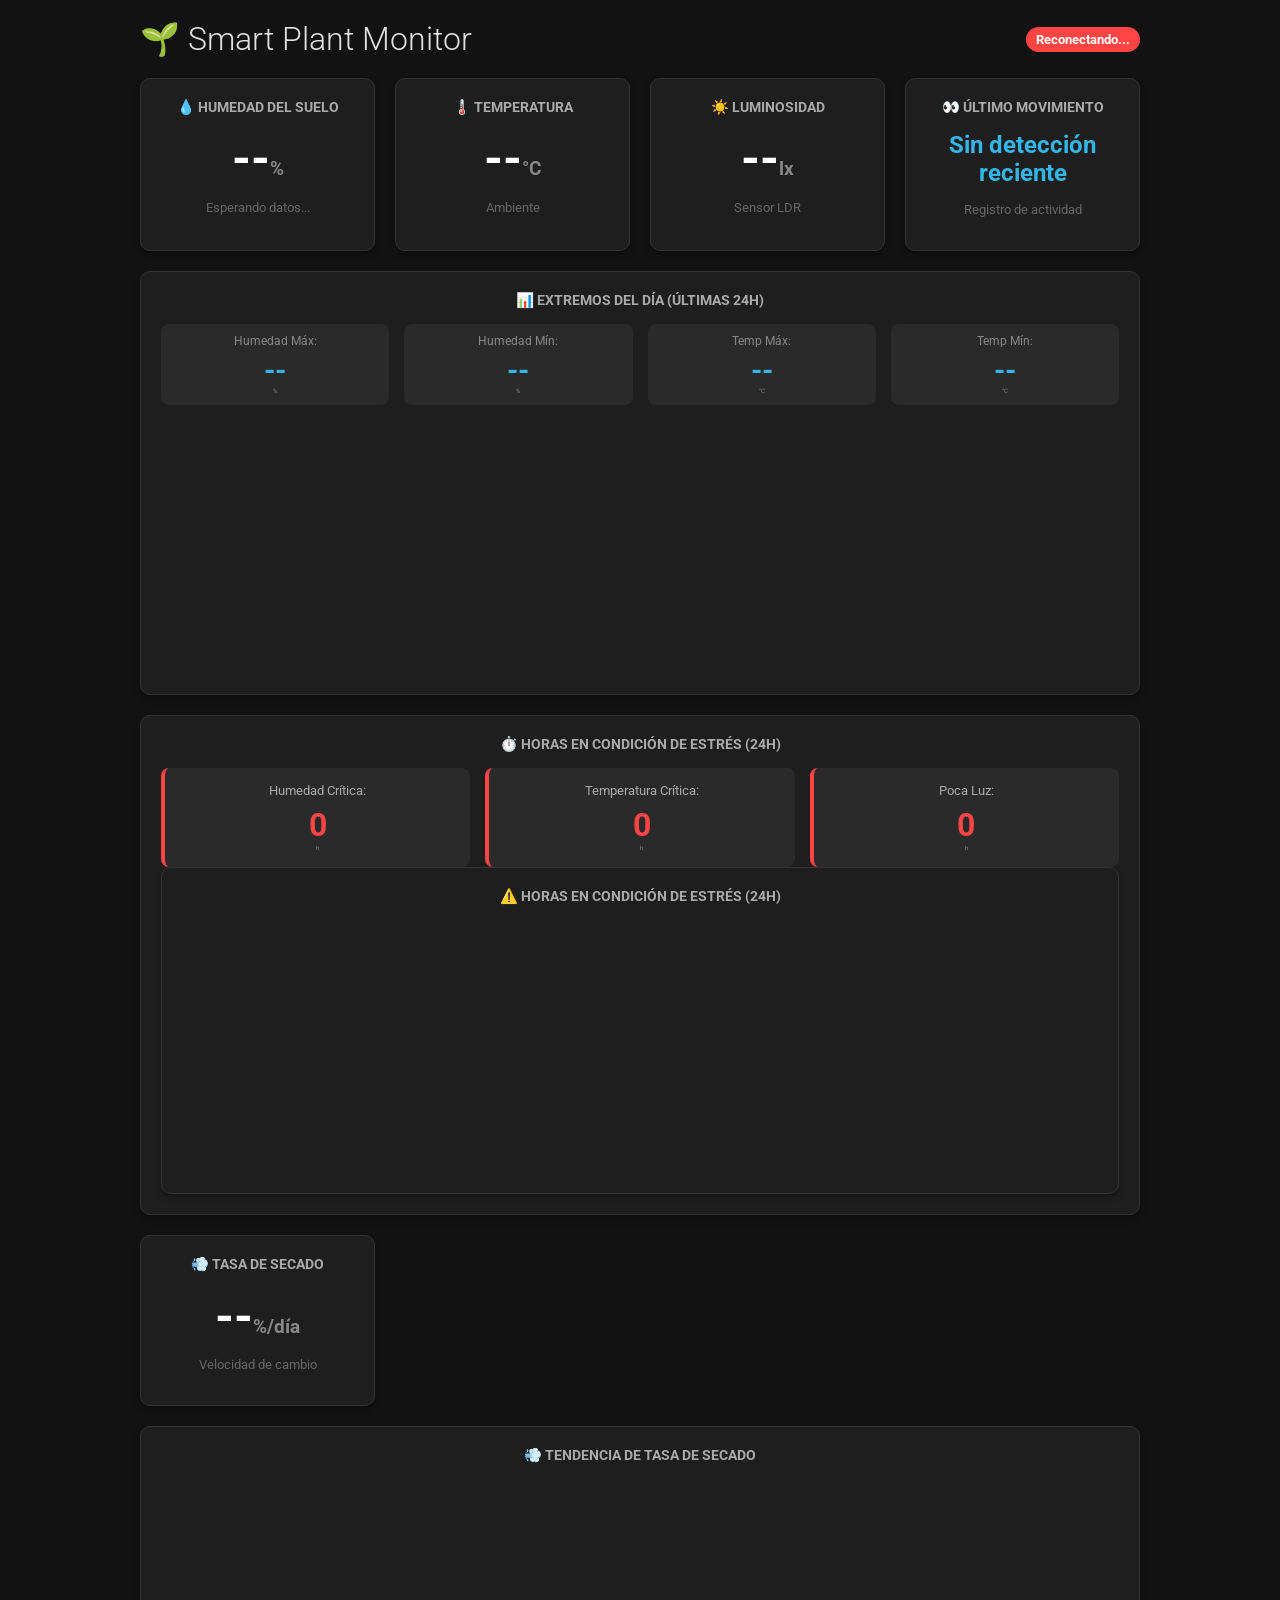
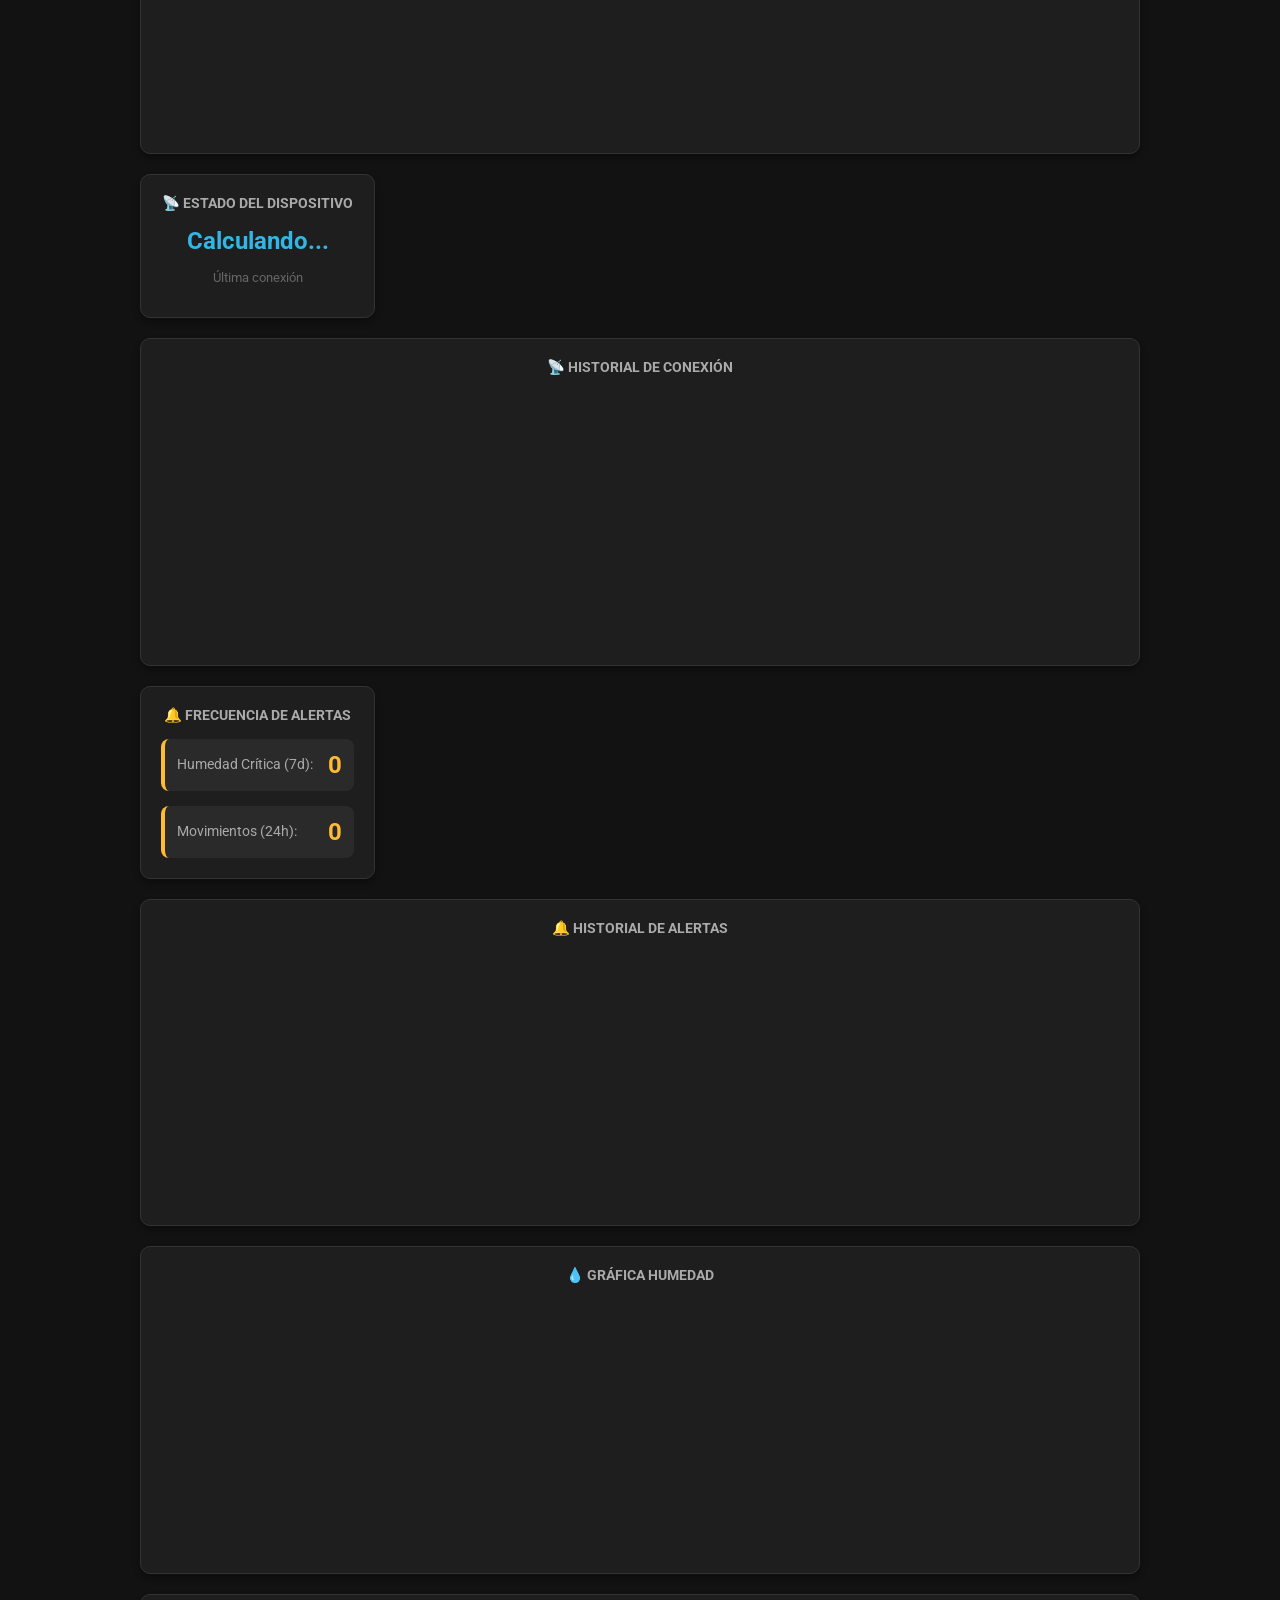
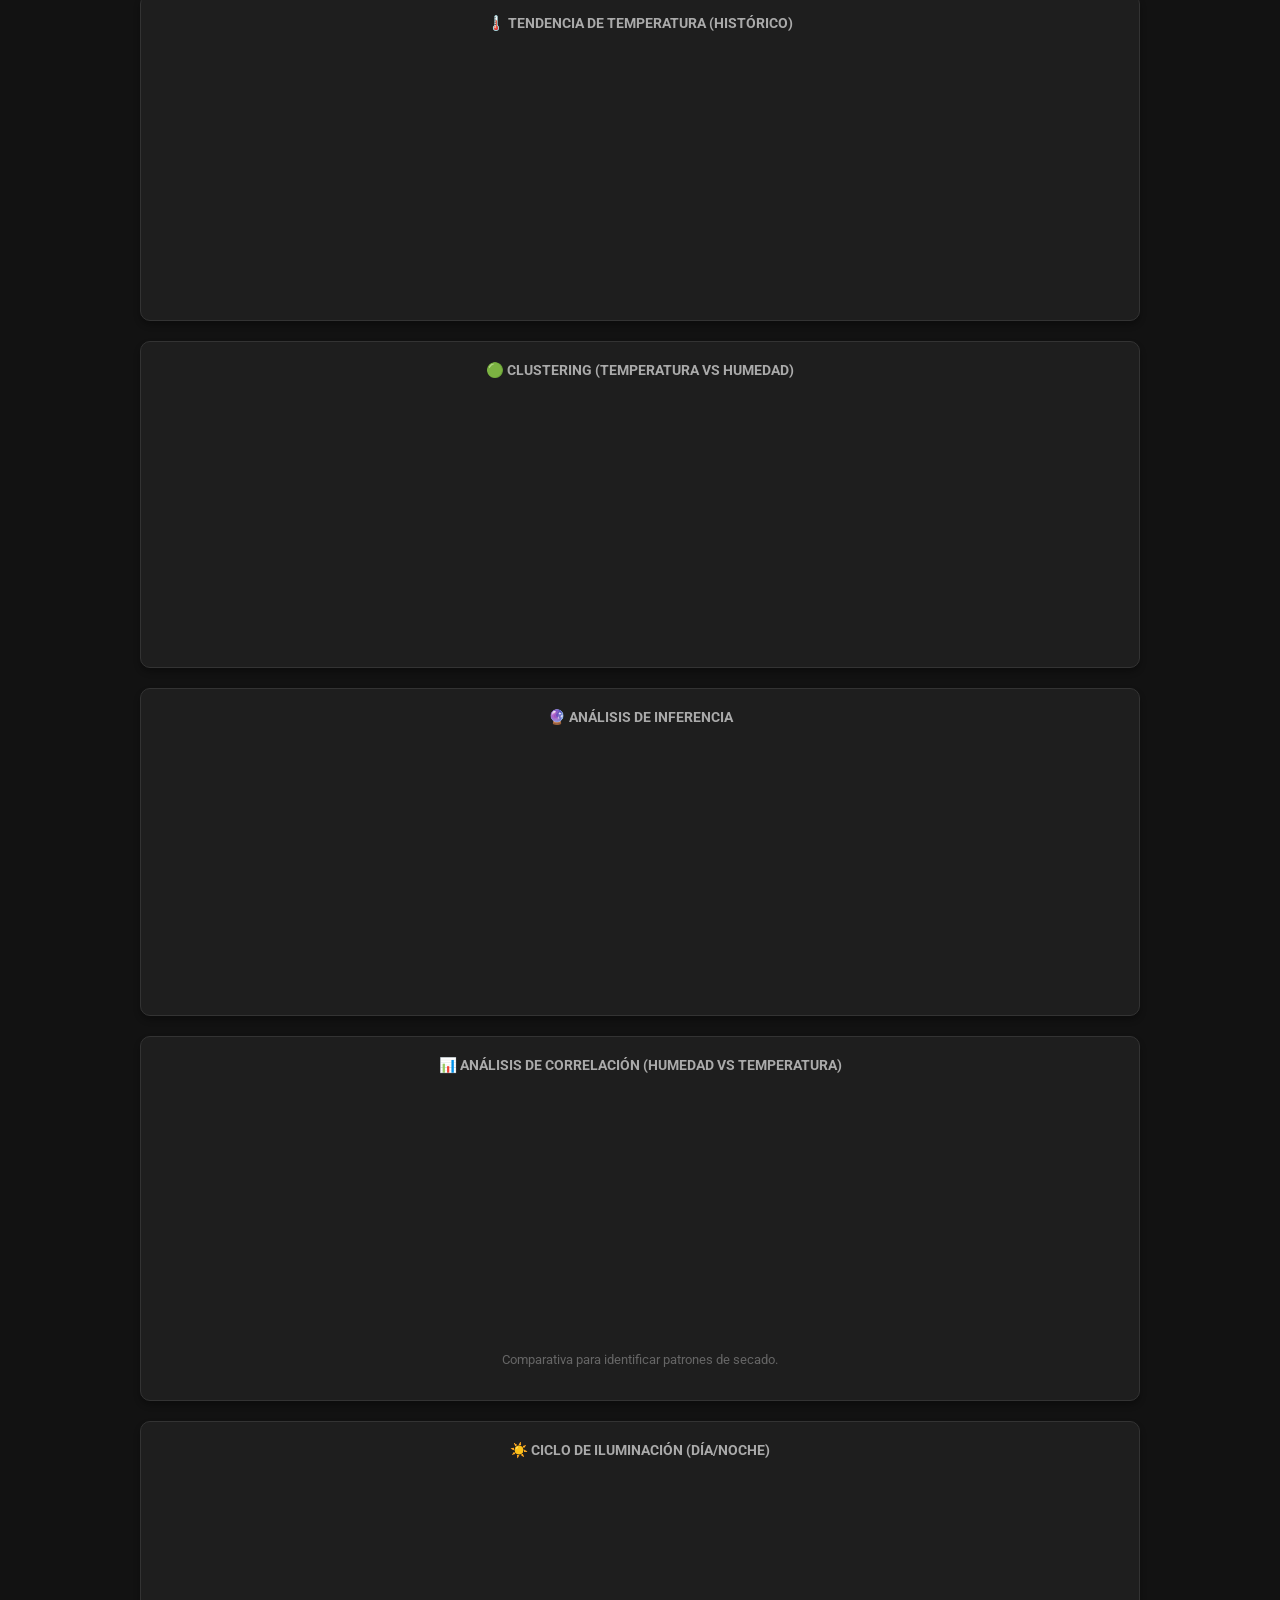
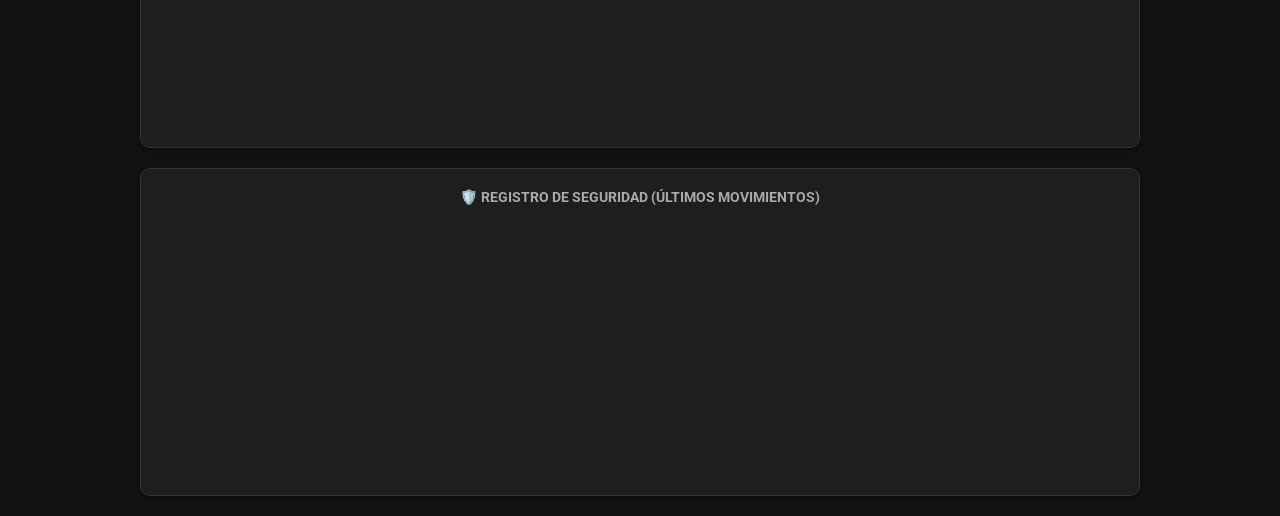
<file: data/index.html>
<!DOCTYPE html>
<html lang="es">

<head>
    <meta charset="UTF-8">
    <meta name="viewport" content="width=device-width, initial-scale=1.0">
    <title>Monitor de Plantas IoT</title>
    <link rel="stylesheet" href="styles.css">
    <link href="https://fonts.googleapis.com/css2?family=Roboto:wght@300;400;700&display=swap" rel="stylesheet">
</head>

<body>

    <div class="container">
        <header>
            <h1>🌱 Smart Plant Monitor</h1>
            <div id="connection-status" class="status-badge disconnected">Desconectado</div>
        </header>

        <div id="alert-container" class="alert-box hidden">
            <span id="alert-message">⚠️ Alerta: Niveles normales</span>
        </div>

        <div class="dashboard-grid">

            <div class="card" id="card-humedad">
                <h3>💧 Humedad del Suelo</h3>
                <div class="value-container">
                    <span id="val-humedad">--</span><span class="unit">%</span>
                </div>
                <p class="subtitle" id="status-humedad">Esperando datos...</p>
            </div>

            <div class="card" id="card-temp">
                <h3>🌡️ Temperatura</h3>
                <div class="value-container">
                    <span id="val-temp">--</span><span class="unit">°C</span>
                </div>
                <p class="subtitle" id="status-temp">Ambiente</p>
            </div>

            <div class="card" id="card-luz">
                <h3>☀️ Luminosidad</h3>
                <div class="value-container">
                    <span id="val-luz">--</span><span class="unit">lx</span>
                </div>
                <p class="subtitle" id="status-luz">Sensor LDR</p>
            </div>

            <div class="card" id="card-pir">
                <h3>👀 Último Movimiento</h3>
                <div class="value-text" id="val-pir">
                    Sin detección reciente
                </div>
                <p class="subtitle">Registro de actividad</p>
            </div>

            <!-- === KPI 6: EXTREMOS DEL DÍA === -->
            <div class="card wide-card">
                <h3>📊 Extremos del Día (Últimas 24h)</h3>
                <div class="extremos-grid">
                    <div class="extremo-item">
                        <span class="extremo-label">Humedad Máx:</span>
                        <span class="extremo-value" id="kpi6-hum-max">--</span><span class="unit">%</span>
                    </div>
                    <div class="extremo-item">
                        <span class="extremo-label">Humedad Mín:</span>
                        <span class="extremo-value" id="kpi6-hum-min">--</span><span class="unit">%</span>
                    </div>
                    <div class="extremo-item">
                        <span class="extremo-label">Temp Máx:</span>
                        <span class="extremo-value" id="kpi6-temp-max">--</span><span class="unit">°C</span>
                    </div>
                    <div class="extremo-item">
                        <span class="extremo-label">Temp Mín:</span>
                        <span class="extremo-value" id="kpi6-temp-min">--</span><span class="unit">°C</span>
                    </div>
                </div>
                <div class="grafana-container" style="margin-top: 15px;">
                    <iframe
                        src="http://localhost:3000/d-solo/327d5bd4-b195-4ad8-965f-7f8c288aa21d/f09f938a-extremos-del-dia-grafica?orgId=1&from=now-24h&to=now&timezone=browser&refresh=1m&panelId=1&__feature.dashboardSceneSolo=true"
                        width="100%" height="250" frameborder="0">
                    </iframe>
                </div>
            </div>

            <!-- === KPI 7: HORAS EN ESTRÉS === -->
            <div class="card wide-card">
                <h3>⏱️ Horas en Condición de Estrés (24h)</h3>
                <div class="estres-grid">
                    <div class="estres-item">
                        <span class="estres-label">Humedad Crítica:</span>
                        <span class="estres-value" id="kpi7-hum">0</span><span class="unit">h</span>
                    </div>
                    <div class="estres-item">
                        <span class="estres-label">Temperatura Crítica:</span>
                        <span class="estres-value" id="kpi7-temp">0</span><span class="unit">h</span>
                    </div>
                    <div class="estres-item">
                        <span class="estres-label">Poca Luz:</span>
                        <span class="estres-value" id="kpi7-luz">0</span><span class="unit">h</span>
                    </div>
                </div>
                <div class="card wide-card">
                    <h3>⚠️ Horas en Condición de Estrés (24h)</h3>
                    <div class="grafana-container">
                        <iframe
                            src="http://localhost:3000/d-solo/f1bb9ae2-5fc4-4192-a84a-7b245c30caa0/e28fb1-efb88f-horas-en-condicion-de-estres-24h?orgId=1&from=1764831543344&to=1764917943344&timezone=browser&refresh=1h&panelId=1&__feature.dashboardSceneSolo=true"
                            width="100%" height="250" frameborder="0">
                        </iframe>
                    </div>
                </div>
            </div>

            <!-- === KPI 8: TASA DE SECADO === -->
            <div class="card">
                <h3>💨 Tasa de Secado</h3>
                <div class="value-container">
                    <span id="kpi8-tasa">--</span><span class="unit">%/día</span>
                </div>
                <p class="subtitle" id="kpi8-status">Velocidad de cambio</p>
            </div>

            <!-- === KPI 8: GRÁFICA TASA DE SECADO === -->
            <div class="card wide-card">
                <h3>💨 Tendencia de Tasa de Secado</h3>
                <div class="grafana-container">
                    <iframe
                        src="http://localhost:3000/d-solo/87692779-411f-4a01-b6f9-36808344da8b/f09f92a8-tendencia-de-tasa-de-secado?orgId=1&from=now-24h&to=now&timezone=browser&refresh=1m&panelId=1&__feature.dashboardSceneSolo=true"
                        width="100%" height="250" frameborder="0"></iframe>
                </div>
            </div>

            <!-- === KPI 9: ESTADO DEL DISPOSITIVO === -->
            <div class="card" id="card-conexion">
                <h3>📡 Estado del Dispositivo</h3>
                <div class="value-text" id="kpi9-tiempo">
                    Calculando...
                </div>
                <p class="subtitle" id="kpi9-status">Última conexión</p>
            </div>

            <!-- === KPI 9: GRÁFICA ESTADO DISPOSITIVO === -->
            <div class="card wide-card">
                <h3>📡 Historial de Conexión</h3>
                <div class="grafana-container">
                    <iframe
                        src="http://localhost:3000/d-solo/978e1d8a-8ad1-4d2a-98ce-eec2912aedc2/f09f93a1-historial-de-conexion?orgId=1&from=now-24h&to=now&timezone=browser&refresh=5s&panelId=1&__feature.dashboardSceneSolo=true"
                        width="100%" height="250" frameborder="0"></iframe>
                </div>
            </div>

            <!-- === KPI 10: FRECUENCIA DE ALERTAS === -->
            <div class="card">
                <h3>🔔 Frecuencia de Alertas</h3>
                <div class="alertas-container">
                    <div class="alerta-item">
                        <span class="alerta-label">Humedad Crítica (7d):</span>
                        <span class="alerta-value" id="kpi10-hum">0</span>
                    </div>
                    <div class="alerta-item">
                        <span class="alerta-label">Movimientos (24h):</span>
                        <span class="alerta-value" id="kpi10-pir">0</span>
                    </div>
                </div>
            </div>

            <!-- === KPI 10: GRÁFICA FRECUENCIA ALERTAS === -->
            <div class="card wide-card">
                <h3>🔔 Historial de Alertas</h3>
                <div class="grafana-container">
                    <iframe
                        src="http://localhost:3000/d-solo/d209fea9-21d0-40e8-bef0-af42e5ea6e20/f09f9494-historial-de-alertas?orgId=1&from=now-24h&to=now&timezone=browser&refresh=1m&panelId=1&__feature.dashboardSceneSolo=true"
                        width="100%" height="250" frameborder="0"></iframe>
                </div>
            </div>

            <div class="card wide-card">
                <h3>💧 Gráfica Humedad</h3>
                <div class="grafana-container">
                    <iframe
                        src="http://localhost:3000/d-solo/dfc2179c-e85b-4445-a1bf-f90fc9a46af8/f09f92a7-grafica-humedad?orgId=1&timezone=browser&refresh=5s&panelId=1&__feature.dashboardSceneSolo=true"
                        width="100%" height="250" frameborder="0"></iframe>
                </div>
            </div>

            <div class="card wide-card">
                <h3>🌡️ Tendencia de Temperatura (Histórico)</h3>
                <div class="grafana-container">
                    <iframe
                        src="http://localhost:3000/d-solo/8e124963-a219-4858-91d3-da206ee1c739/f09f8ca1-efb88f-tendencia-de-temperatura-historico?orgId=1&from=now-24h&to=now&timezone=browser&refresh=1m&panelId=1&__feature.dashboardSceneSolo=true"
                        width="100%" height="250" frameborder="0"></iframe>
                </div>
            </div>

            <div class="card wide-card">
                <h3>🟢 Clustering (Temperatura vs Humedad)</h3>
                <div class="grafana-container">
                    <iframe
                        src="http://localhost:3000/d-solo/adwvr5f/f09f938a-analisis-avanzado-inferencia-y-clustering?var-agrupamiento=1m&orgId=1&from=1764895050182&to=1764916650182&timezone=browser&var-prediccion=100&refresh=auto&panelId=panel-2&__feature.dashboardSceneSolo=true"
                        width="100%" height="250" frameborder="0">
                    </iframe>
                </div>
            </div>

            <div class="card wide-card">
                <h3>🔮 Análisis de Inferencia</h3>
                <div class="grafana-container">
                    <iframe
                        src="http://localhost:3000/d-solo/adwvr5f/f09f938a-analisis-avanzado-inferencia-y-clustering?var-agrupamiento=1m&orgId=1&from=1764895050182&to=1764916650182&timezone=browser&var-prediccion=100&refresh=auto&panelId=panel-1&__feature.dashboardSceneSolo=true"
                        width="100%" height="250" frameborder="0">
                    </iframe>
                </div>
            </div>

            <div class="card wide-card">
                <h3>📊 Análisis de Correlación (Humedad vs Temperatura)</h3>
                <div class="grafana-container">
                    <iframe
                        src="http://localhost:3000/d-solo/f1e80350-58cf-4211-b245-7234af3b2432/3886775?orgId=1&from=now-5m&to=now&refresh=5s&panelId=1&theme=dark"
                        width="100%" height="250" frameborder="0">
                    </iframe>
                </div>
                <p class="subtitle" style="text-align: center; margin-top: 10px;">
                    Comparativa para identificar patrones de secado.
                </p>
            </div>

            <!-- === NUEVA GRÁFICA: KPI 4 LUMINOSIDAD === -->
            <div class="card wide-card">
                <h3>☀️ Ciclo de Iluminación (Día/Noche)</h3>
                <div class="grafana-container">
                    <iframe
                        src="http://localhost:3000/d-solo/32ba72fa-f6be-4124-9ede-09d46d56a32d/e29880-efb88f-ciclo-de-iluminacion-dia-noche?orgId=1&panelId=1&from=now-5m&to=now&refresh=5s&theme=dark"
                        width="100%" height="250" frameborder="0">
                    </iframe>
                </div>
            </div>

            <!-- === NUEVA SECCIÓN: KPI 5 LOG DE EVENTOS === -->
            <div class="card wide-card">
                <h3>🛡️ Registro de Seguridad (Últimos Movimientos)</h3>
                <div class="grafana-container">
                    <iframe
                        src="http://localhost:3000/d-solo/13f89cde-d56a-45c7-ac9b-64cff9741226/5b2e81b?orgId=1&from=now-24h&to=now&timezone=browser&refresh=5s&panelId=1&__feature.dashboardSceneSolo=true"
                        width="100%" height="250" frameborder="0"></iframe>
                </div>
            </div>
        </div>
    </div>

    <script>
        // CONFIGURACIÓN WEBSOCKET
        const wsUrl = 'ws://192.168.100.12:8765';
        let socket;

        function connectWebSocket() {
            socket = new WebSocket(wsUrl);

            socket.onopen = function () {
                document.getElementById('connection-status').innerText = 'Conectado a Python';
                document.getElementById('connection-status').classList.replace('disconnected', 'connected');
            };

            socket.onmessage = function (event) {
                const data = JSON.parse(event.data);
                updateDashboard(data);
            };

            socket.onclose = function () {
                document.getElementById('connection-status').innerText = 'Reconectando...';
                document.getElementById('connection-status').classList.replace('connected', 'disconnected');
                setTimeout(connectWebSocket, 3000);
            };
        }

        function updateDashboard(data) {
            // KPI 1: Humedad
            if (data.humedad !== undefined) {
                const hum = data.humedad;
                document.getElementById('val-humedad').innerText = hum;
                const cardHum = document.getElementById('card-humedad');

                if (hum < 30) {
                    cardHum.style.border = "2px solid #ff4444";
                    document.getElementById('status-humedad').innerText = "¡SUELO SECO!";
                } else if (hum > 70) {
                    cardHum.style.border = "2px solid #33b5e5";
                    document.getElementById('status-humedad').innerText = "Exceso de agua";
                } else {
                    cardHum.style.border = "1px solid #333";
                    document.getElementById('status-humedad').innerText = "Humedad Óptima";
                }
            }

            // KPI 2: Temperatura
            if (data.temperatura !== undefined) {
                const temp = data.temperatura;
                document.getElementById('val-temp').innerText = temp;

                const cardTemp = document.getElementById('card-temp');
                const statusTemp = document.getElementById('status-temp');

                if (temp < 15) {
                    cardTemp.style.border = "2px solid #33b5e5";
                    statusTemp.innerText = "¡Riesgo de Frío!";
                    statusTemp.style.color = "#33b5e5";
                } else if (temp > 28) {
                    cardTemp.style.border = "2px solid #ff4444";
                    statusTemp.innerText = "¡Calor Excesivo!";
                    statusTemp.style.color = "#ff4444";
                } else {
                    cardTemp.style.border = "1px solid #333";
                    statusTemp.innerText = "Temperatura Óptima";
                    statusTemp.style.color = "#666";
                }
            }

            // KPI 4: Luz
            if (data.luz !== undefined) {
                const luz = data.luz;
                document.getElementById('val-luz').innerText = luz;

                const statusLuz = document.getElementById('status-luz');
                const cardLuz = document.getElementById('card-luz');

                if (luz < 300) {
                    statusLuz.innerText = "🌑 Oscuridad";
                    cardLuz.style.border = "1px solid #555";
                } else if (luz > 2000) {
                    statusLuz.innerText = "☀️ Luz Directa (Alta)";
                    cardLuz.style.border = "2px solid #ffbb33";
                } else {
                    statusLuz.innerText = "☁️ Luz Indirecta (Óptima)";
                    cardLuz.style.border = "2px solid #00C851";
                }
            }

            // KPI 5: PIR (Movimiento)
            if (data.pir !== undefined) {
                const pirVal = data.pir;
                const cardPir = document.getElementById('card-pir');

                if (pirVal === 1) {
                    const now = new Date();
                    document.getElementById('val-pir').innerText = now.toLocaleTimeString();

                    cardPir.style.backgroundColor = "#b71c1c";
                    cardPir.style.border = "2px solid #ff4444";
                } else {
                    cardPir.style.backgroundColor = "#1e1e1e";
                    cardPir.style.border = "1px solid #333";
                }
            }

            // MANEJO DE ALERTAS
            if (data.alerta !== undefined) {
                const alertBox = document.getElementById('alert-container');
                if (data.alerta !== "") {
                    alertBox.classList.remove('hidden');
                    document.getElementById('alert-message').innerText = "⚠️ " + data.alerta;
                } else {
                    alertBox.classList.add('hidden');
                }
            }

            // KPI 6: Extremos del Día
            if (data.kpi6 !== undefined) {
                const kpi6 = data.kpi6;
                if (kpi6.humedad_max !== null) {
                    document.getElementById('kpi6-hum-max').innerText = kpi6.humedad_max;
                }
                if (kpi6.humedad_min !== null) {
                    document.getElementById('kpi6-hum-min').innerText = kpi6.humedad_min;
                }
                if (kpi6.temperatura_max !== null) {
                    document.getElementById('kpi6-temp-max').innerText = kpi6.temperatura_max;
                }
                if (kpi6.temperatura_min !== null) {
                    document.getElementById('kpi6-temp-min').innerText = kpi6.temperatura_min;
                }
            }

            // KPI 7: Horas en Estrés
            if (data.kpi7 !== undefined) {
                const kpi7 = data.kpi7;
                document.getElementById('kpi7-hum').innerText = kpi7.horas_humedad_critica || 0;
                document.getElementById('kpi7-temp').innerText = kpi7.horas_temperatura_critica || 0;
                document.getElementById('kpi7-luz').innerText = kpi7.horas_poca_luz || 0;
            }

            // KPI 8: Tasa de Secado
            if (data.kpi8 !== undefined) {
                const tasa = data.kpi8.tasa_secado || 0;
                document.getElementById('kpi8-tasa').innerText = tasa >= 0 ? `+${tasa}` : tasa;

                const statusEl = document.getElementById('kpi8-status');
                if (tasa < -10) {
                    statusEl.innerText = "⚠️ Secado rápido";
                    statusEl.style.color = "#ff4444";
                } else if (tasa < -5) {
                    statusEl.innerText = "Secado moderado";
                    statusEl.style.color = "#ffbb33";
                } else if (tasa > 5) {
                    statusEl.innerText = "Humedad aumentando";
                    statusEl.style.color = "#00C851";
                } else {
                    statusEl.innerText = "Estable";
                    statusEl.style.color = "#666";
                }
            }

            // KPI 9: Estado del Dispositivo
            if (data.kpi9 !== undefined && data.kpi9.ultima_conexion) {
                const lastConn = new Date(data.kpi9.ultima_conexion);
                const now = new Date();
                const diffMs = now - lastConn;
                const diffMins = Math.floor(diffMs / 60000);
                const diffHours = Math.floor(diffMins / 60);

                const cardConexion = document.getElementById('card-conexion');
                const tiempoEl = document.getElementById('kpi9-tiempo');
                const statusEl = document.getElementById('kpi9-status');

                if (diffMins < 5) {
                    tiempoEl.innerText = `Hace ${diffMins} min`;
                    cardConexion.style.border = "2px solid #00C851";
                    statusEl.innerText = "✅ Conectado";
                    statusEl.style.color = "#00C851";
                } else if (diffMins < 10) {
                    tiempoEl.innerText = `Hace ${diffMins} min`;
                    cardConexion.style.border = "2px solid #ffbb33";
                    statusEl.innerText = "⚠️ Conexión lenta";
                    statusEl.style.color = "#ffbb33";
                } else if (diffMins < 60) {
                    tiempoEl.innerText = `Hace ${diffMins} min`;
                    cardConexion.style.border = "2px solid #ff8800";
                    statusEl.innerText = "⚠️ Desconexión reciente";
                    statusEl.style.color = "#ff8800";
                } else {
                    tiempoEl.innerText = diffHours > 1 ? `Hace ${diffHours}h` : `Hace ${diffMins} min`;
                    cardConexion.style.border = "2px solid #ff4444";
                    statusEl.innerText = "❌ Desconectado";
                    statusEl.style.color = "#ff4444";
                }
            }

            // KPI 10: Frecuencia de Alertas
            if (data.kpi10 !== undefined) {
                const kpi10 = data.kpi10;
                document.getElementById('kpi10-hum').innerText = kpi10.alertas_humedad_7d || 0;
                document.getElementById('kpi10-pir').innerText = kpi10.detecciones_pir_24h || 0;
            }
        }

        connectWebSocket();
    </script>
</body>

</html>
</file>
<file: data/styles.css>
body {
    font-family: 'Roboto', sans-serif;
    background-color: #121212;
    color: #e0e0e0;
    margin: 0;
    padding: 20px;
}

.container {
    max-width: 1000px;
    margin: 0 auto;
}

header {
    display: flex;
    justify-content: space-between;
    align-items: center;
    margin-bottom: 20px;
}

h1 { margin: 0; font-weight: 300; }

.status-badge {
    padding: 5px 10px;
    border-radius: 15px;
    font-size: 0.8em;
    font-weight: bold;
}
.connected { background-color: #00C851; color: white; }
.disconnected { background-color: #ff4444; color: white; }

/* ALERTAS */
.alert-box {
    background-color: #ff4444;
    color: white;
    padding: 15px;
    border-radius: 8px;
    margin-bottom: 20px;
    text-align: center;
    font-weight: bold;
    animation: pulse 2s infinite;
}
.hidden { display: none; }

@keyframes pulse {
    0% { opacity: 1; }
    50% { opacity: 0.8; }
    100% { opacity: 1; }
}

/* GRID */
.dashboard-grid {
    display: grid;
    grid-template-columns: repeat(auto-fit, minmax(200px, 1fr));
    gap: 20px;
}

.card {
    background-color: #1e1e1e;
    border: 1px solid #333;
    padding: 20px;
    border-radius: 10px;
    text-align: center;
    box-shadow: 0 4px 6px rgba(0,0,0,0.3);
    transition: transform 0.2s;
}

.card:hover { transform: translateY(-5px); }

.wide-card {
    grid-column: 1 / -1; /* Ocupa todo el ancho */
}

h3 { margin-top: 0; color: #aaa; font-size: 0.9em; text-transform: uppercase; }

.value-container {
    font-size: 3em;
    font-weight: bold;
    color: #fff;
    margin: 10px 0;
}

.unit { font-size: 0.4em; color: #888; }
.subtitle { color: #666; font-size: 0.8em; }

.value-text {
    font-size: 1.5em;
    font-weight: bold;
    color: #33b5e5;
    margin: 15px 0;
}

.grafana-container {
    width: 100%;
    overflow: hidden;
    border-radius: 5px;
}

/* === ESTILOS PARA KPIs 6-10 === */

/* KPI 6: Extremos del Día */
.extremos-grid {
    display: grid;
    grid-template-columns: repeat(auto-fit, minmax(150px, 1fr));
    gap: 15px;
    margin-top: 15px;
}

.extremo-item {
    display: flex;
    flex-direction: column;
    align-items: center;
    padding: 10px;
    background-color: #2a2a2a;
    border-radius: 8px;
}

.extremo-label {
    font-size: 0.75em;
    color: #888;
    margin-bottom: 5px;
}

.extremo-value {
    font-size: 1.8em;
    font-weight: bold;
    color: #33b5e5;
}

/* KPI 7: Horas en Estrés */
.estres-grid {
    display: grid;
    grid-template-columns: repeat(auto-fit, minmax(180px, 1fr));
    gap: 15px;
    margin-top: 15px;
}

.estres-item {
    display: flex;
    flex-direction: column;
    align-items: center;
    padding: 15px;
    background-color: #2a2a2a;
    border-radius: 8px;
    border-left: 4px solid #ff4444;
}

.estres-label {
    font-size: 0.8em;
    color: #aaa;
    margin-bottom: 8px;
    text-align: center;
}

.estres-value {
    font-size: 2em;
    font-weight: bold;
    color: #ff4444;
}

/* KPI 8: Tasa de Secado - usa value-container existente */

/* KPI 9: Estado del Dispositivo - usa value-text existente */

/* KPI 10: Frecuencia de Alertas */
.alertas-container {
    display: flex;
    flex-direction: column;
    gap: 15px;
    margin-top: 15px;
}

.alerta-item {
    display: flex;
    justify-content: space-between;
    align-items: center;
    padding: 12px;
    background-color: #2a2a2a;
    border-radius: 8px;
    border-left: 4px solid #ffbb33;
}

.alerta-label {
    font-size: 0.9em;
    color: #aaa;
}

.alerta-value {
    font-size: 1.5em;
    font-weight: bold;
    color: #ffbb33;
}
</file>
